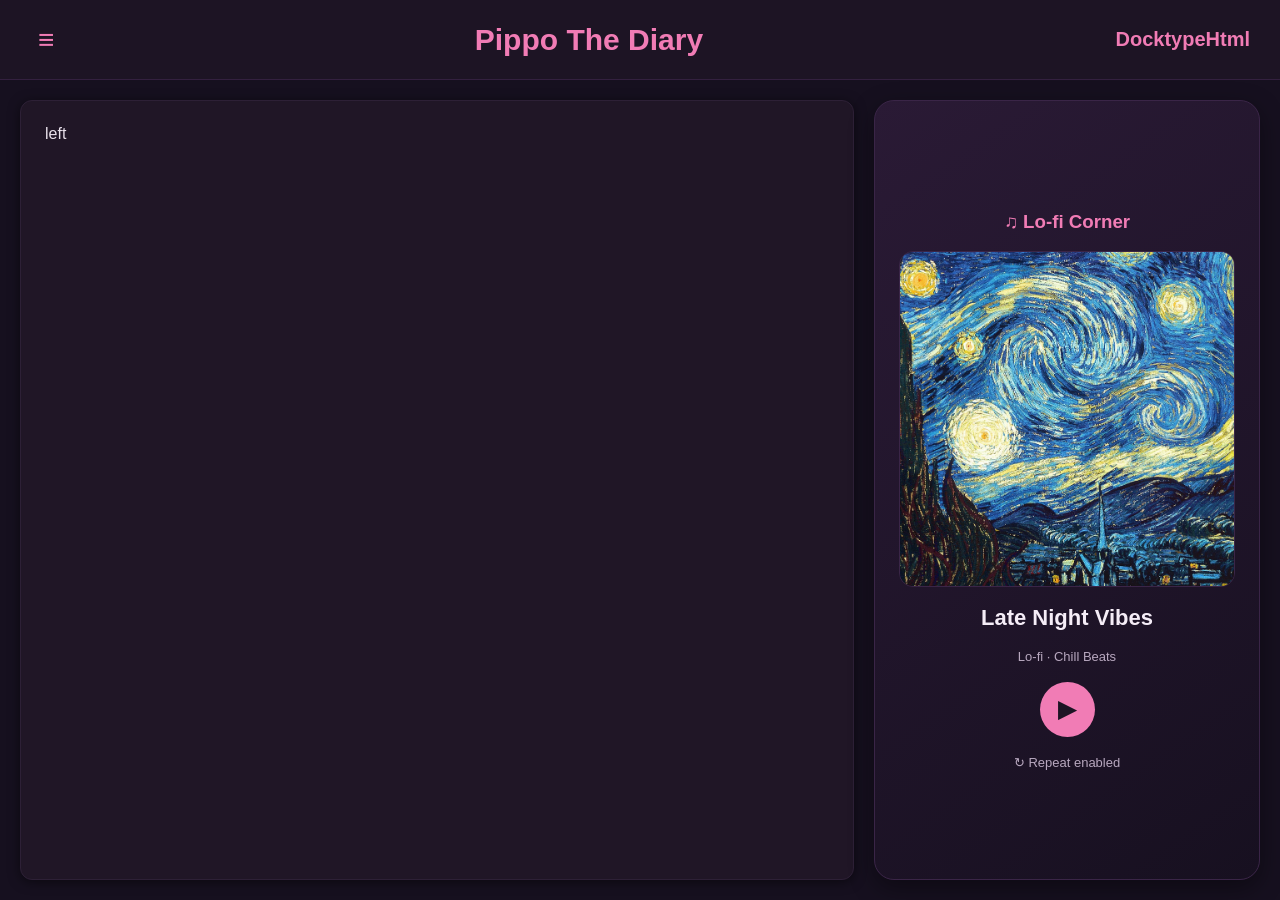
<file: index.html>
<!DOCTYPE html>
<html>

<head>
    <title>WEB DEV PROJECT - SCHOLAR DIARY</title>
    <link rel="stylesheet" href="style.css">
</head>

<body>
    <header class="navbar">

        <button type="button" id="hamburger" class="hamburger">
            ≡
        </button>
        <ul id="navMenu" class="nav-menu">
            <li><a href="index.html">Home</a></li>
            <li><a href="calendar.html">Calendar</a></li>
            <li><a href="diary.html">Diary</a></li>
            <li><a href="about.html">About Us</a></li>
        </ul>

        <div class="nav-name">
            <a href="index.html">Pippo The Diary</a>
        </div>

        <div class="nav-team">
            <a href="about.html">DocktypeHtml</a>

        </div>
      </header>
          <div class="container">
           <div class="left">
             left 
            </div> 
                        <div class="lofi-player">

            <h3>♫ Lo-fi Corner</h3>

            <img src="media/lofi.jpg" alt="Lo-fi room">

            <h2>Late Night Vibes</h2>
            <p>Lo-fi · Chill Beats</p>

            <audio id="lofiAudio" loop>
                <source src="media/lofi.mp3" type="audio/mpeg">
            </audio>

            <button id="playBtn" onclick="toggleMusic()">
                ▶
            </button>

            <p class="repeat-text">↻ Repeat enabled</p>

        </div>

          </div>
    <script src="script.js">
      
    </script>
</body>

</html>
</file>
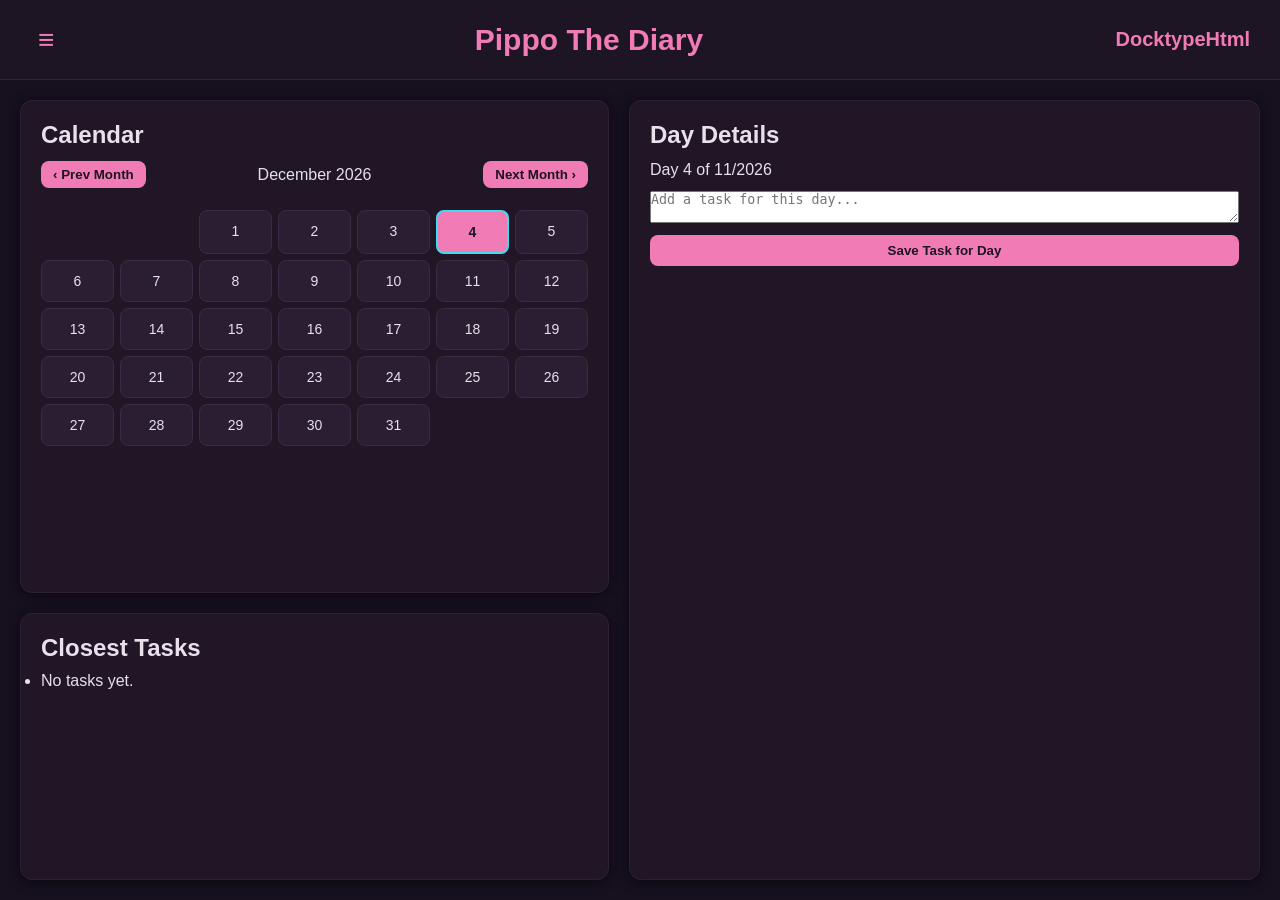
<file: calendar.html>
<!DOCTYPE html>
<html>
  <head>
    <link rel="stylesheet" type="" href="style.css">
  </head>
  <body>
    <header class="navbar">
      <button type="button" id="hamburger" class="hamburger">
        ≡
      </button>
      <ul id="navMenu" class="nav-menu">
        <li><a href="index.html">Home</a></li>
        <li><a href="calendar.html">Calendar</a></li>
        <li><a href="diary.html">Diary</a></li>
        <li><a href="about.html">About Us</a></li>
      </ul>
      <div class="nav-name">
        <a href="index.html">Pippo The Diary</a>
      </div>
      <div class="nav-team">
        <a href="about.html">DocktypeHtml</a>
      </div>
    </header>
    <div class="calendar-wrapper">
      <!-- LEFT COLUMN: top calendar + bottom closest tasks -->
      <div class="left-col">
        <div class="top-cal">
          <h2>Calendar</h2>
          <div id="monthYear"></div>
          <div id="calendarDays" class="day-grid"></div>
        </div>
        <div class="bottom-cal">
          <h2>Closest Tasks</h2>
          <ul id="closestTasksList"></ul>
        </div>
      </div>
      <!-- RIGHT COLUMN: one big panel for day details -->
      <div class="right-col">
        <h2>Day Details</h2>
        <p id="selectedDay">Select a day</p>
        <textarea id="taskInput" placeholder="Add a task for this day..."></textarea>
        <button id="saveTaskBtn">Save Task for Day</button>
      </div>
    </div>

    <script src="script.js"></script>
    <script src="calendar.js"></script>
  </body>
</html>
</file>
<file: style.css>
/* GLOBAL RESET */

* {
    margin: 0;
    padding: 0;
    box-sizing: border-box;
}

html,
body {
    width: 100%;
    min-height: 100%;
}

body {
    background-color: #120d18;
    font-family: Arial, sans-serif;
    color: #e8e0ea;
}

button {
    padding: 8px 16px;
    background-color: #F17CB5;
    color: #1d1424;
    border: none;
    border-radius: 8px;
    font-weight: bold;
    cursor: pointer;
}


/* NAVBAR */

.navbar {
    display: flex;
    align-items: center;
    justify-content: space-between;
    padding: 15px 30px;
    background-color: #1d1424;
    border-bottom: 1px solid #33203f;
    min-height: 80px;
    position: relative;
}

/* HAMBURGER BUTTON */

.hamburger {
    font-size: 28px;
    cursor: pointer;
    background: none;
    border: none;
    padding: 8px;
    color: #F17CB5;
}

/* WEBSITE NAME */

.nav-name {
    font-size: 30px;
    font-weight: bold;
}

/* TEAM NAME */

.nav-team {
    font-size: 20px;
    font-weight: bold;
}

/* NAVBAR LINKS */

.nav-name a,
.nav-team a {
    color: #F17CB5;
    text-decoration: none;
}

.nav-name a:hover,
.nav-team a:hover {
    color: #ffd0e4;
}

/* HAMBURGER MENU */

.nav-menu {
    display: none;
    position: absolute;
    top: 100%;
    left: 0;
    width: 100%;
    background-color: #241830;
    border-bottom: 1px solid #33203f;
    list-style: none;
    padding: 15px;
    z-index: 100;
}

/* SHOW MENU */

.nav-menu.active {
    display: block;
}

/* MENU ITEMS */

.nav-menu li {
    padding: 10px;
}

.nav-menu a {
    color: #e8e0ea;
    text-decoration: none;
    font-size: 18px;
}

.nav-menu a:hover {
    color: #F17CB5;
}


/* MAIN CONTAINER */

.container {
    display: flex;
    flex-direction: row;
    width: 100%;
    min-height: calc(100vh - 80px);
    padding: 20px;
    gap: 20px;
    background-color: #16101f;
}


/* LEFT SECTION */

.left {
    flex: 7;
    min-width: 0;
    background-color: #201626;
    padding: 24px;
    border-radius: 12px;
    box-shadow: 0 2px 12px rgba(0, 0, 0, 0.5);
    border: 1px solid #2d2036;
}


/* LOFI PLAYER */

.lofi-player {
    flex: 3;
    min-width: 0;

    display: flex;
    flex-direction: column;
    align-items: center;
    justify-content: center;

    gap: 18px;
    padding: 24px;

    background: linear-gradient(145deg, #2a1a35, #171020);
    color: #e8e0ea;

    border: 1px solid #3a2547;
    border-radius: 20px;
    box-shadow: 0 8px 25px rgba(0, 0, 0, 0.4);

    text-align: center;
}

.lofi-player:hover {
    transform: scale(1.025);
}

/* ALBUM IMAGE */

.lofi-player img {
    width: 100%;
    aspect-ratio: 1 / 1;
    object-fit: cover;
    border-radius: 14px;
    border: 1px solid #3a2547;
}

/* SONG DETAILS */

.lofi-player h3 {
    color: #F17CB5;
}

.lofi-player h2 {
    font-size: 22px;
    color: #f5edf7;
}

.lofi-player p {
    color: #b8a8bf;
    font-size: 13px;
}

/* PLAY BUTTON */

.lofi-player button {
    width: 55px;
    height: 55px;
    border: none;
    border-radius: 50%;
    background: #F17CB5;
    color: #1d1424;
    font-size: 23px;
    cursor: pointer;
}

.lofi-player button:hover {
    transform: scale(1.08);
    background: #ff9ac6;
}

.lofi-player .repeat-text {
    color: #b8a8bf;
}


/* MEMORY PAGE STYLES */

.right {
    flex: 3;
    min-width: 0;

    display: flex;
    background-color: #201626;
    padding: 24px;

    border: 1px solid #2d2036;
    border-radius: 12px;
    box-shadow: 0 2px 12px rgba(0, 0, 0, 0.5);
}

.vertical {
    display: flex;
    flex-direction: column;
    flex: 1;
    min-height: 0;
    width: 100%;
    gap: 20px;
}

.mem1,
.mem2,
.mem3 {
    background-color: #2a1e33;
    padding: 20px;
    border-radius: 12px;
    border: 1px solid #3a2a45;
    box-shadow: 0 2px 8px rgba(0, 0, 0, 0.4);
    min-height: 0;
}

.mem1 {
    flex: 4;
}

.mem2 {
    flex: 3;
}

.mem3 {
    flex: 3;
}

<<<<<<< HEAD

/* Pomodoro css */


=======
/* Pomodoro timer  */

.timer {
    text-align: center;
}

#time {
    font-size: 64px;
    color: #45d8ee;
    margin: 20px 0;
}

#bell_ring {
    display: none;   
}

.bar {
    display: flex;
    justify-content: center;
    align-items: center;
    gap: 10px;
    margin-top: 24px;
}

.bar input[type="number"] {
    width: 70px;
    padding: 8px 10px;
    background-color: #2a1a35;
    border: 1px solid #3a2547;
    border-radius: 8px;
    color: #e8e0ea;
    font-size: 16px;
    text-align: center;
}

.bar input[type="number"]:focus {
    outline: none;
    border-color: #45d8ee;
}

.bar button {
    padding: 8px 16px;
    background-color: #F17CB5;
    color: #1d1424;
    border: none;
    border-radius: 8px;
    font-weight: bold;
    cursor: pointer;
}

.bar button:hover {
    background-color: #ff9ac6;
}

/* Calendar page styles */

.calendar-wrapper {
    display: flex;
    flex-direction: row;
    width: 100%;
    min-height: calc(100vh - 80px);
    padding: 20px;
    gap: 20px;
    background-color: #16101f;
}

/* LEFT COLUMN: split into top (calendar) and bottom (closest tasks) */
.left-col {
    display: flex;
    flex-direction: column;
    flex: 1;
    min-width: 0;
    gap: 20px;
}

.top-cal {
    flex: 2;
    min-width: 0;
    background-color: #201626;
    padding: 20px;
    border-radius: 12px;
    box-shadow: 0 2px 12px rgba(0,0,0,0.5);
    border: 1px solid #2d2036;
    overflow-y: auto;
    display: flex;
    flex-direction: column;
    gap: 12px;
}

.bottom-cal {
    flex: 1;
    min-width: 0;
    background-color: #201626;
    padding: 20px;
    border-radius: 12px;
    box-shadow: 0 2px 12px rgba(0,0,0,0.5);
    border: 1px solid #2d2036;
    overflow-y: auto;
    display: flex;
    flex-direction: column;
    gap: 10px;
}

/* RIGHT COLUMN: one big panel for day details */
.right-col {
    flex: 1;
    min-width: 0;
    background-color: #201626;
    padding: 20px;
    border-radius: 12px;
    box-shadow: 0 2px 12px rgba(0,0,0,0.5);
    border: 1px solid #2d2036;
    overflow-y: auto;
    display: flex;
    flex-direction: column;
    gap: 12px;
}

/* Day grid */
.day-grid {
    display: grid;
    grid-template-columns: repeat(7, 1fr);
    gap: 6px;
}

.day-cell {
    background-color: #2a1e33;
    padding: 12px 8px;
    border-radius: 8px;
    border: 1px solid #3a2a45;
    text-align: center;
    cursor: pointer;
    font-size: 14px;
    color: #e8e0ea;
}

.day-cell:hover {
    background-color: #352845;
}

.day-cell.empty {
    cursor: default;
    background: transparent;
    border: none;
}

.day-cell.selected {
    background-color: #F17CB5;
    color: #1d1424;
    font-weight: bold;
}

/* Diary page styles */
.left-diary {
    flex: 0 0 250px;
    min-width: 0;
    background-color: #201626;
    padding: 20px;
    border-radius: 12px;
    box-shadow: 0 2px 12px rgba(0,0,0,0.5);
    border: 1px solid #2d2036;
    overflow-y: auto;
}

.right-diary {
    flex: 1;
    min-width: 0;
    background-color: #201626;
    padding: 20px;
    border-radius: 12px;
    box-shadow: 0 2px 12px rgba(0,0,0,0.5);
    border: 1px solid #2d2036;
}

/* Diary page styles */
.left-diary {
    flex: 0 0 250px;
    min-width: 0;
    background-color: #201626;
    padding: 20px;
    border-radius: 12px;
    box-shadow: 0 2px 12px rgba(0,0,0,0.5);
    border: 1px solid #2d2036;
    overflow-y: auto;
}
.right-diary {
    flex: 1;
    min-width: 0;
    background-color: #201626;
    padding: 20px;
    border-radius: 12px;
    box-shadow: 0 2px 12px rgba(0,0,0,0.5);
    border: 1px solid #2d2036;
}
>>>>>>> fc37ef314f7b23917fce6c15878b5c05e3152545
</file>
